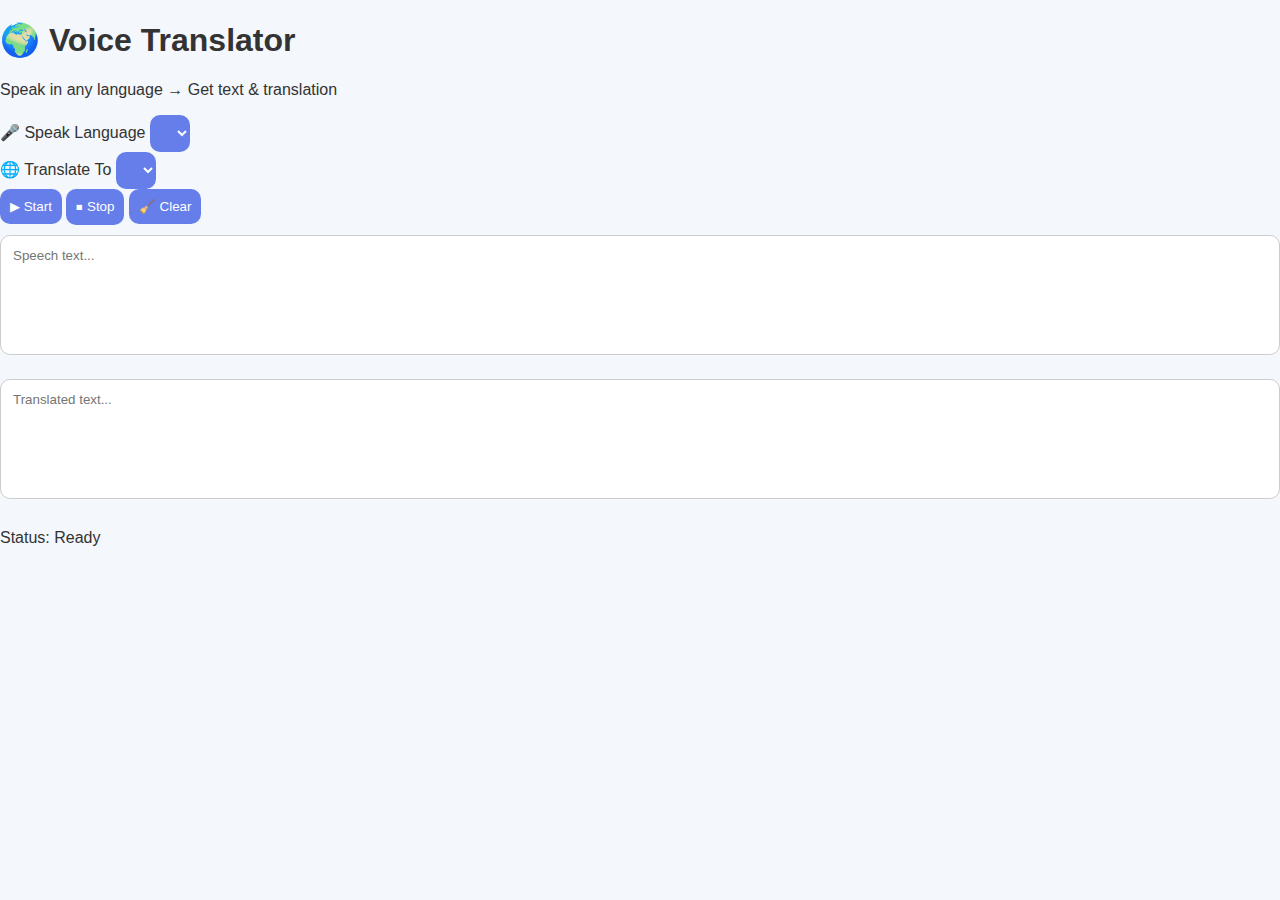
<file: index.html>
<!DOCTYPE html>
<html lang="en">
<head>
<meta charset="UTF-8">
<meta name="viewport" content="width=device-width, initial-scale=1.0">
<title>Voice Translator</title>
<link rel="stylesheet" href="style.css">
</head>
<body>

<div class="container">
    <h1>🌍 Voice Translator</h1>
    <p class="tagline">Speak in any language → Get text & translation</p>

    <div class="select-group">
        <div>
            <label>🎤 Speak Language</label>
            <select id="speechLang"></select>
        </div>
        <div>
            <label>🌐 Translate To</label>
            <select id="translateLang"></select>
        </div>
    </div>

    <div class="buttons">
        <button id="startBtn">▶ Start</button>
        <button id="stopBtn" disabled>⏹ Stop</button>
        <button id="clearBtn">🧹 Clear</button>
    </div>

    <textarea id="speechText" placeholder="Speech text..."></textarea>
    <textarea id="translatedText" placeholder="Translated text..."></textarea>

    <p id="status">Status: Ready</p>
</div>

<script src="script.js"></script>
</body>
</html>
</file>
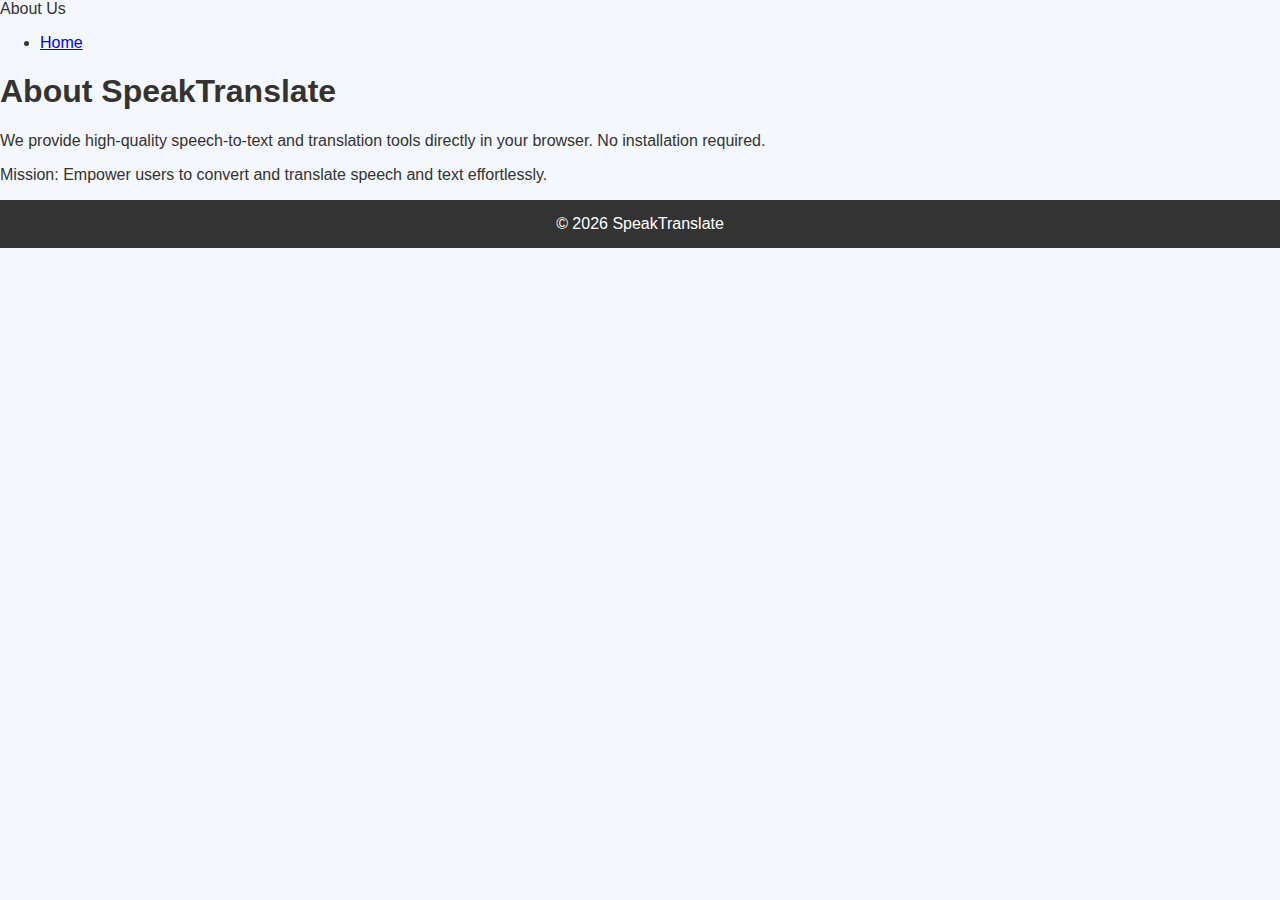
<file: about.html>
<!DOCTYPE html>
<html lang="en">
<head>
<meta charset="UTF-8">
<meta name="viewport" content="width=device-width, initial-scale=1.0">
<title>About</title>
<link rel="stylesheet" href="style.css">
</head>
<body>
<nav class="navbar"><div class="logo">About Us</div><ul><li><a href="index.html">Home</a></li></ul></nav>
<section class="container">
<h1>About SpeakTranslate</h1>
<p>We provide high-quality speech-to-text and translation tools directly in your browser. No installation required.</p>
<p>Mission: Empower users to convert and translate speech and text effortlessly.</p>
</section>
<footer>© 2026 SpeakTranslate</footer>
</body>
</html>
</file>
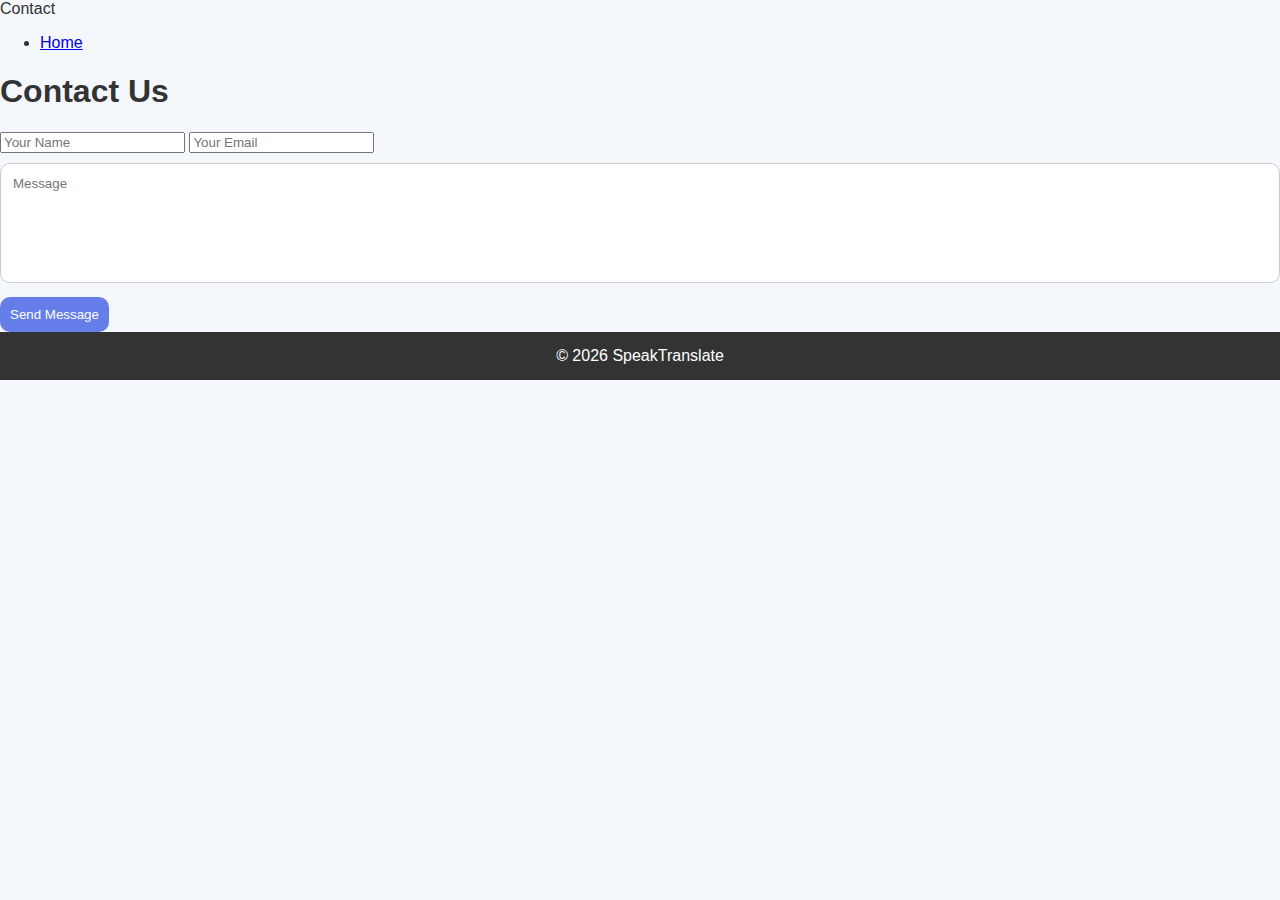
<file: contact.html>
<!DOCTYPE html>
<html lang="en">
<head>
<meta charset="UTF-8">
<meta name="viewport" content="width=device-width, initial-scale=1.0">
<title>Contact</title>
<link rel="stylesheet" href="style.css">
</head>
<body>
<nav class="navbar"><div class="logo">Contact</div><ul><li><a href="index.html">Home</a></li></ul></nav>
<section class="container">
<h1>Contact Us</h1>
<form class="contact-form">
<input type="text" placeholder="Your Name" required>
<input type="email" placeholder="Your Email" required>
<textarea placeholder="Message" required></textarea>
<button type="submit">Send Message</button>
</form>
</section>
<footer>© 2026 SpeakTranslate</footer>
</body>
</html>
</file>
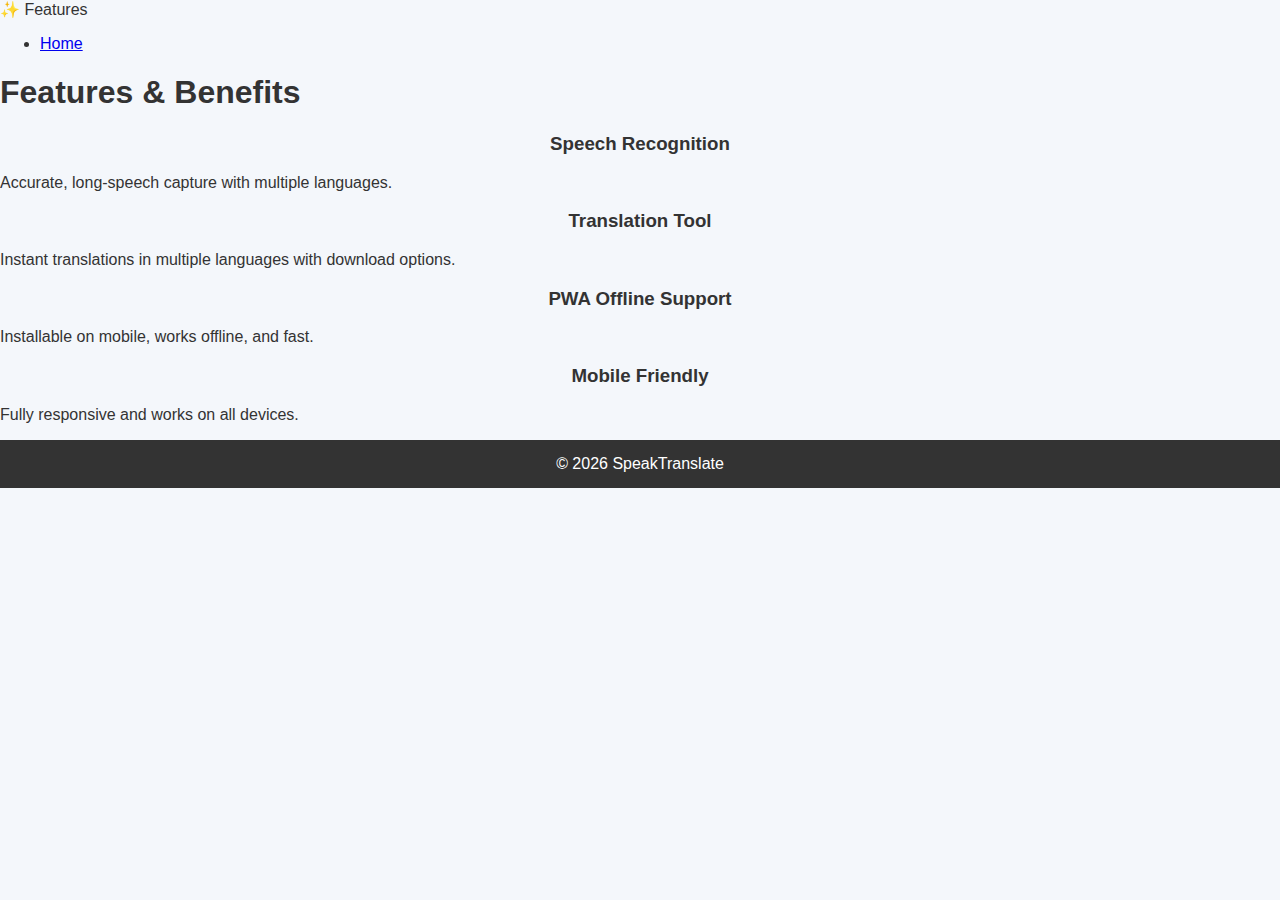
<file: features.html>
<!DOCTYPE html>
<html lang="en">
<head>
<meta charset="UTF-8">
<meta name="viewport" content="width=device-width, initial-scale=1.0">
<title>Features</title>
<link rel="stylesheet" href="style.css">
</head>
<body>

<nav class="navbar">
  <div class="logo">✨ Features</div>
  <ul><li><a href="index.html">Home</a></li></ul>
</nav>

<section class="container">
  <h1>Features & Benefits</h1>
  <div class="grid">
    <div class="card"><h3>Speech Recognition</h3><p>Accurate, long-speech capture with multiple languages.</p></div>
    <div class="card"><h3>Translation Tool</h3><p>Instant translations in multiple languages with download options.</p></div>
    <div class="card"><h3>PWA Offline Support</h3><p>Installable on mobile, works offline, and fast.</p></div>
    <div class="card"><h3>Mobile Friendly</h3><p>Fully responsive and works on all devices.</p></div>
  </div>
</section>

<footer>© 2026 SpeakTranslate</footer>
</body>
</html>
</file>
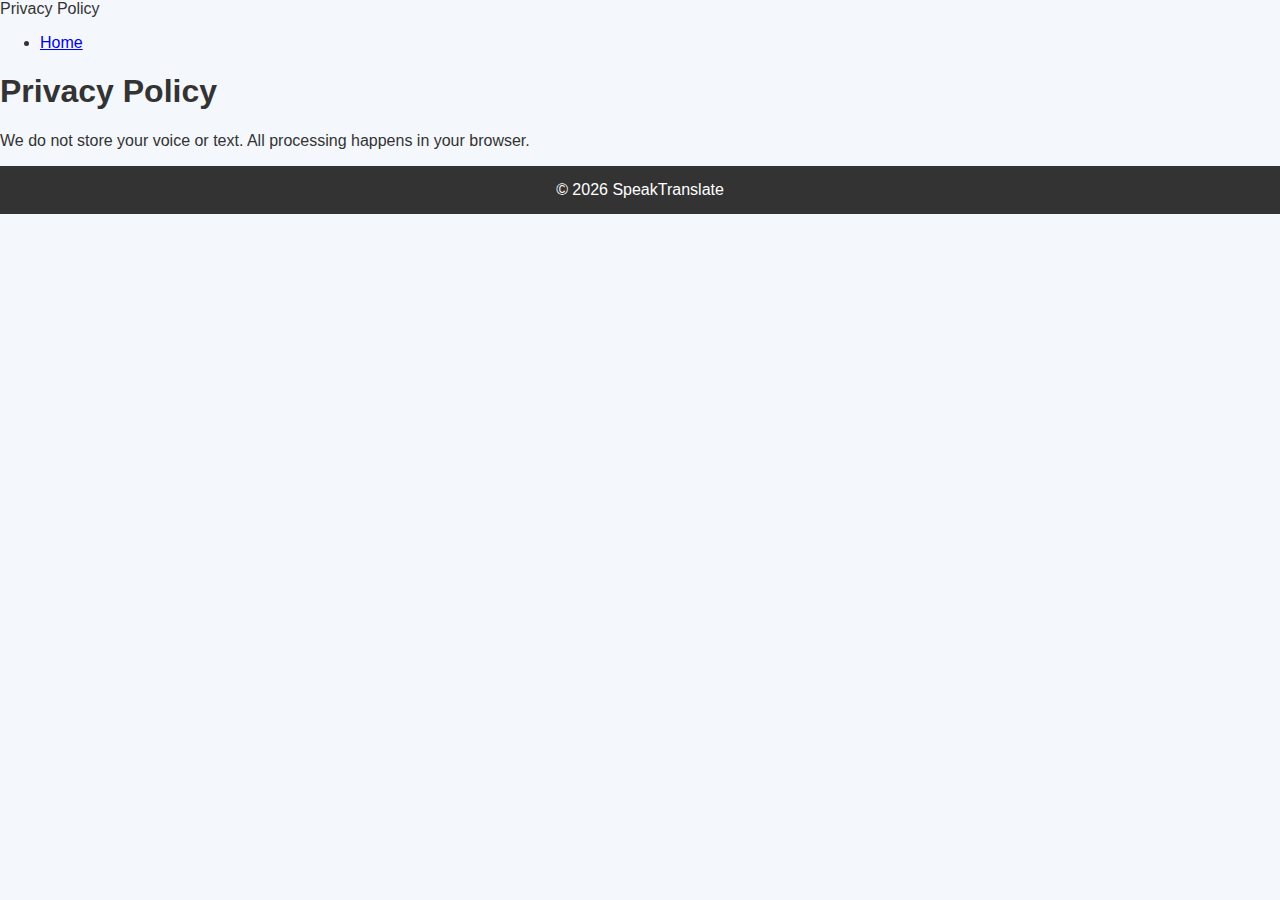
<file: privacy.html>
<!DOCTYPE html>
<html lang="en">
<head><meta charset="UTF-8"><title>Privacy</title><link rel="stylesheet" href="style.css"></head>
<body>
<nav class="navbar"><div class="logo">Privacy Policy</div><ul><li><a href="index.html">Home</a></li></ul></nav>
<section class="container">
<h1>Privacy Policy</h1>
<p>We do not store your voice or text. All processing happens in your browser.</p>
</section>
<footer>© 2026 SpeakTranslate</footer>
</body>
</html>
</file>
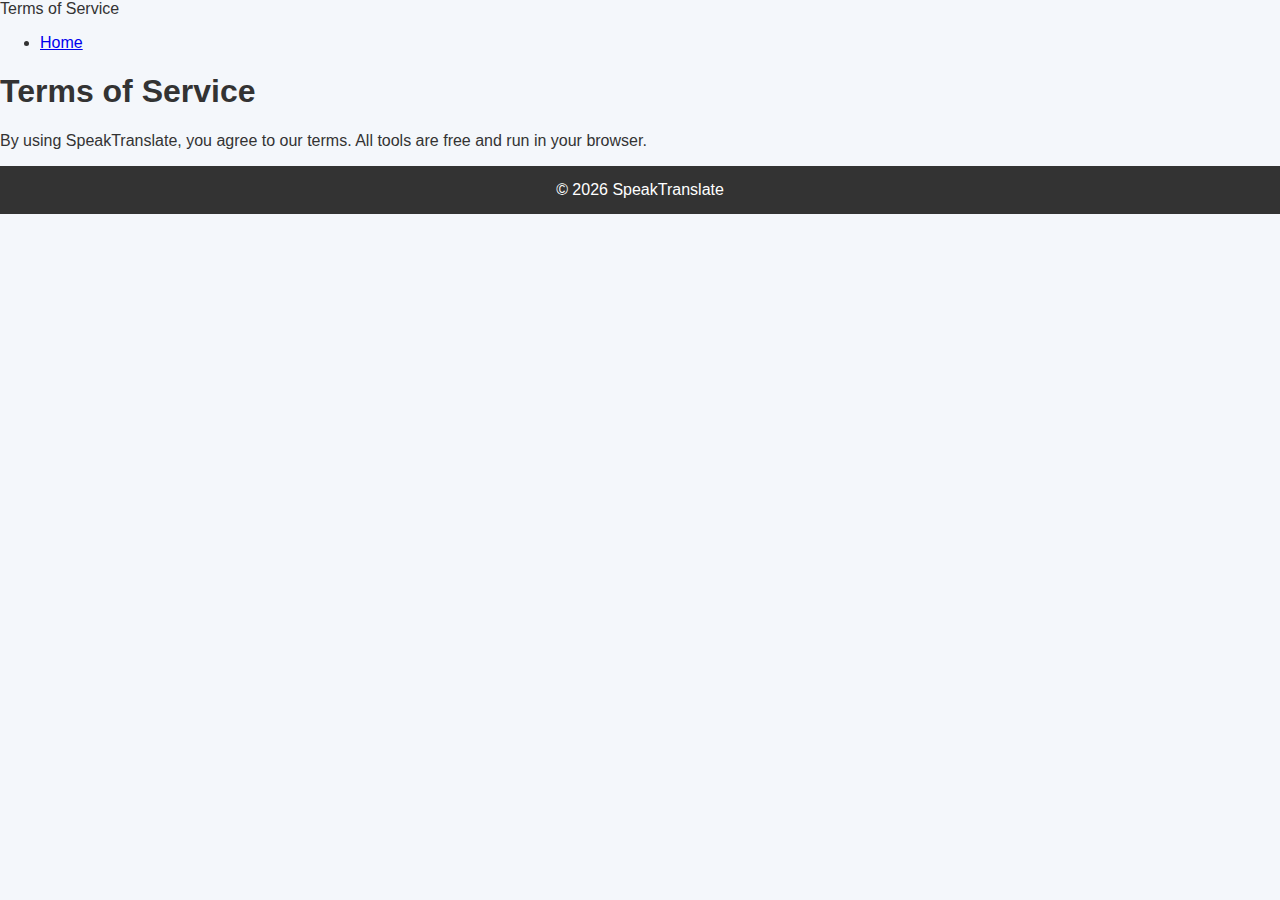
<file: terms.html>
<!DOCTYPE html>
<html lang="en">
<head><meta charset="UTF-8"><title>Terms</title><link rel="stylesheet" href="style.css"></head>
<body>
<nav class="navbar"><div class="logo">Terms of Service</div><ul><li><a href="index.html">Home</a></li></ul></nav>
<section class="container">
<h1>Terms of Service</h1>
<p>By using SpeakTranslate, you agree to our terms. All tools are free and run in your browser.</p>
</section>
<footer>© 2026 SpeakTranslate</footer>
</body>
</html>
</file>
<file: style.css>
* {
  box-sizing: border-box;
  font-family: 'Poppins', sans-serif;
}

body {
  margin: 0;
  background: #f4f7fb;
  color: #333;
}

.hero {
  background: linear-gradient(135deg, #667eea, #764ba2);
  color: white;
  padding: 80px 20px;
  text-align: center;
}

.btn {
  display: inline-block;
  margin-top: 15px;
  padding: 12px 30px;
  background: white;
  color: #333;
  border-radius: 30px;
  text-decoration: none;
  font-weight: 600;
}

.section {
  padding: 40px 20px;
  max-width: 900px;
  margin: auto;
}

h2, h3 {
  text-align: center;
}

.box {
  background: white;
  padding: 20px;
  border-radius: 14px;
  box-shadow: 0 8px 25px rgba(0,0,0,0.1);
}

textarea {
  width: 100%;
  min-height: 120px;
  margin: 10px 0;
  padding: 12px;
  border-radius: 10px;
  border: 1px solid #ccc;
  resize: none;
}

.row {
  display: flex;
  gap: 10px;
  flex-wrap: wrap;
  margin-bottom: 10px;
}

button, select {
  flex: 1;
  padding: 10px;
  border-radius: 10px;
  border: none;
  background: #667eea;
  color: white;
  cursor: pointer;
}

button:hover {
  opacity: 0.9;
}

.danger {
  background: #e74c3c;
}

.status {
  text-align: center;
  font-weight: 600;
  color: #666;
}

footer {
  background: #333;
  color: white;
  padding: 15px;
  text-align: center;
}

@media (max-width: 600px) {
  .row {
    flex-direction: column;
  }
}
</file>
